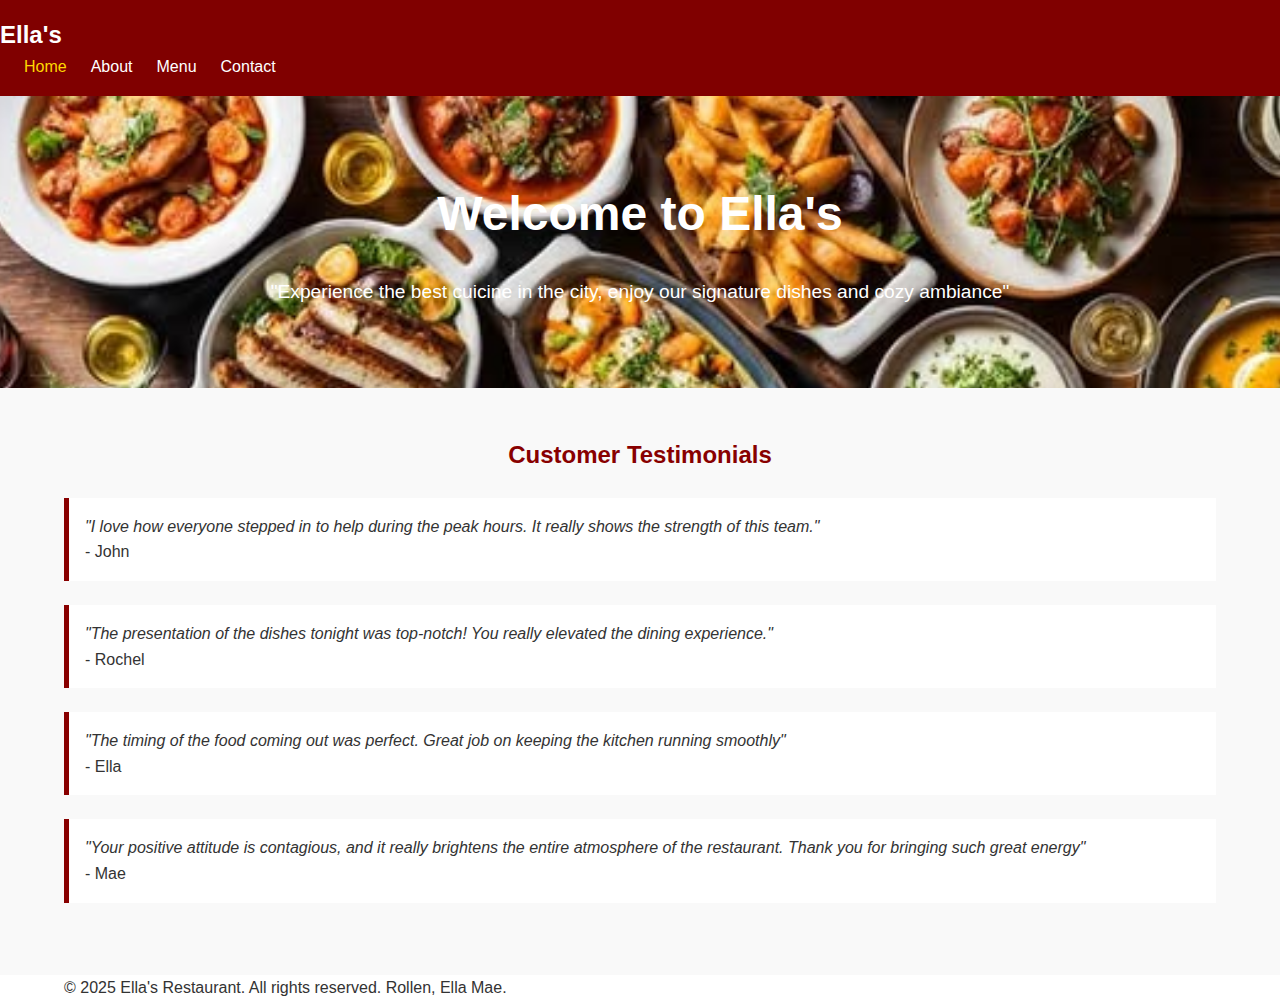
<file: index.html>
<!DOCTYPE html>
<html>
<head>
  <meta charset="UTF-8">
  <meta name="viewport" content="width=device-width, initial-scale=1">
  <title> Ella's Restaurant</title>
    <link rel="stylesheet" href="styles.css">
</head>

<body>
  <header>
    <nav class="navbar">
      <div class="logo">
        <a href="index.html"> Ella's</a>
      </div>
      <ul class="nav-links">
        <li><a href="index.html" class="active">Home</a></li>
        <li><a href="about.html">About</a></li>
        <li><a href="menu.html">Menu</a></li>
        <li><a href="contact.html">Contact</a></li>
      </ul>
    </nav>
  </header>
  <main>
    <section class="hero">
      <div class="container">
       <h1>Welcome to Ella's</h1>
                <p> "Experience the best cuicine in the city, enjoy our signature dishes and cozy ambiance"
                </p>
            </div>
        </section>

        <section class="testimonials">
            <div class="container">
                <h2>Customer Testimonials</h2>
                <div class="testimonial">
                    <p>"I love how everyone stepped in to help during the peak hours. It really shows the strength of this team."</p>
                    <span> - John</span>
                </div>
                <div class="testimonial">
                    <p>"The presentation of the dishes tonight was top-notch! You really elevated the dining experience."</p>
                    <span> - Rochel</span>
                </div>
                <div class="testimonial">
                    <p>"The timing of the food coming out was perfect. Great job on keeping the kitchen running smoothly"</p>
                    <span> - Ella</span>
                </div>
                <div class="testimonial">
                    <p>"Your positive attitude is contagious, and it really brightens the entire atmosphere of the restaurant. Thank you for bringing such great energy"</p>
                    <span> - Mae</span>
          
        </div>
      </div>
    </section>
  </main>
  <footer>
        <div class="container">
            <p>&copy; 2025 Ella's Restaurant. All rights reserved. Rollen, Ella Mae.</p>
        </div>
    </footer>
    
</body>
</html>
</file>
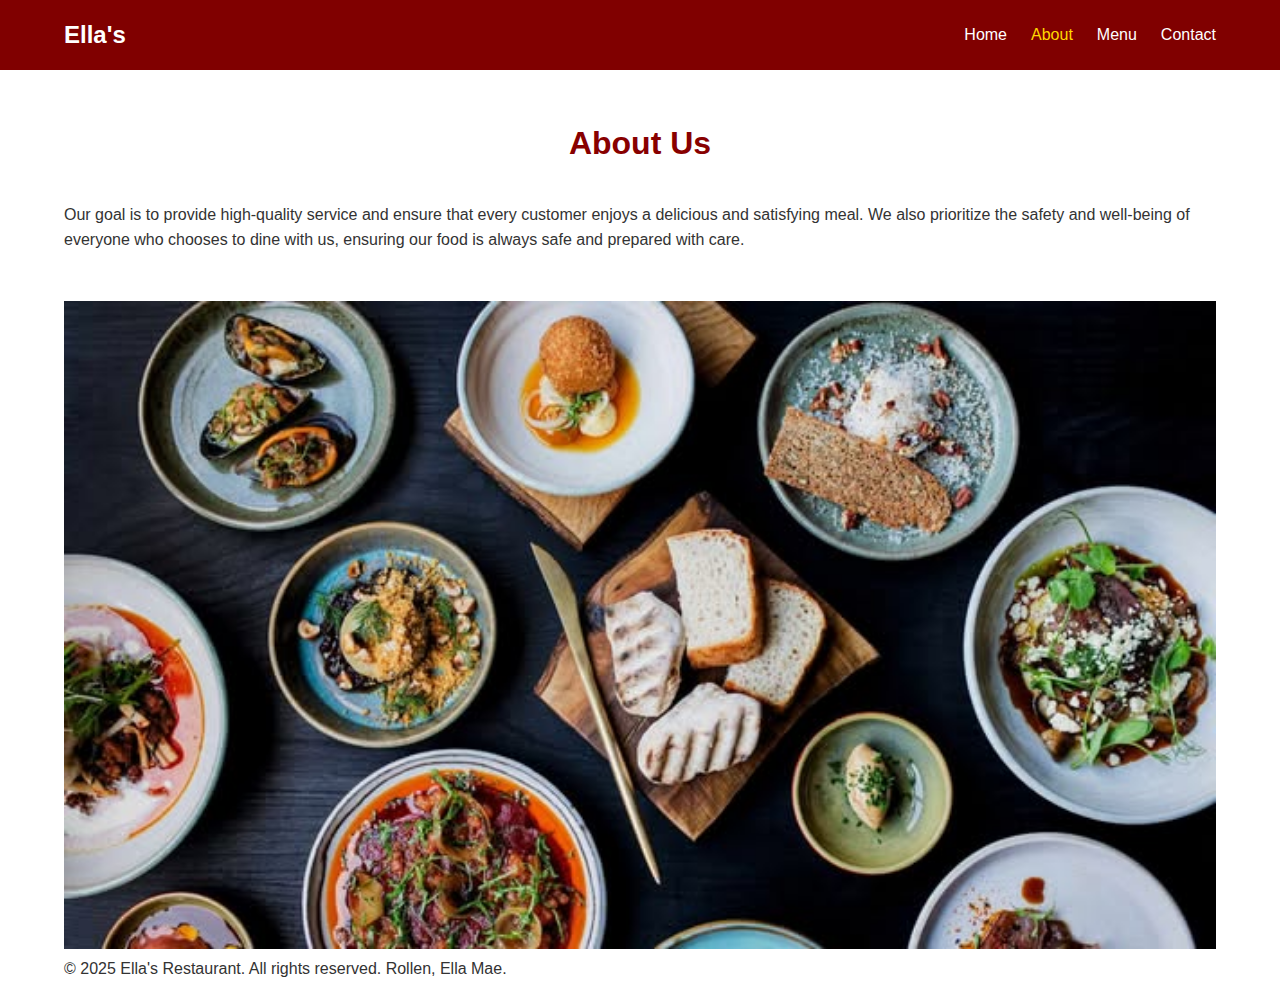
<file: about.html>
<!DOCTYPE html>
<html lang="en">
<head>
    <meta charset="UTF-8">
    <meta name="viewport" content="width=device-width, initial-scale=1.0">
    <title>Ella's Restaurant</title>
    <link rel="stylesheet" href="styles.css">
</head>
<body>
    <header>
        <nav class="navbar">
            <div class="container">
                <div class="logo">
                    <a href="index.html">Ella's</a>
                </div>
                
                <ul class="nav-links">
                    <li><a href="index.html">Home</a></li>
                    <li><a href="about.html" class="active">About</a></li>
                    <li><a href="menu.html">Menu</a></li>
                    <li><a href="contact.html">Contact</a></li>
                </ul>
            </div>
        </nav>
    </header>
    <main>
        <section class="about">
            <div class="container">
                <h1>About Us</h1>
                <p>
                    Our goal is to provide high-quality service and ensure that every customer enjoys a delicious and satisfying meal. 
                    We also prioritize the safety and well-being of everyone who chooses to dine with us, ensuring our food is always safe and prepared with care.
                
                </p>
            </div>
        </section>
        <section class="banner">
            <div class="container">
                <img src="2.jpg" alt="Ella's Banner" style="width: 100%; height:auto;">
            </div>
        </section>
    </main>
    <footer>
        <div class="container">
            <p>&copy; 2025 Ella's Restaurant. All rights reserved. Rollen, Ella Mae.</p> 
        </div>
    </footer>
    
</body>
</html>
</file>
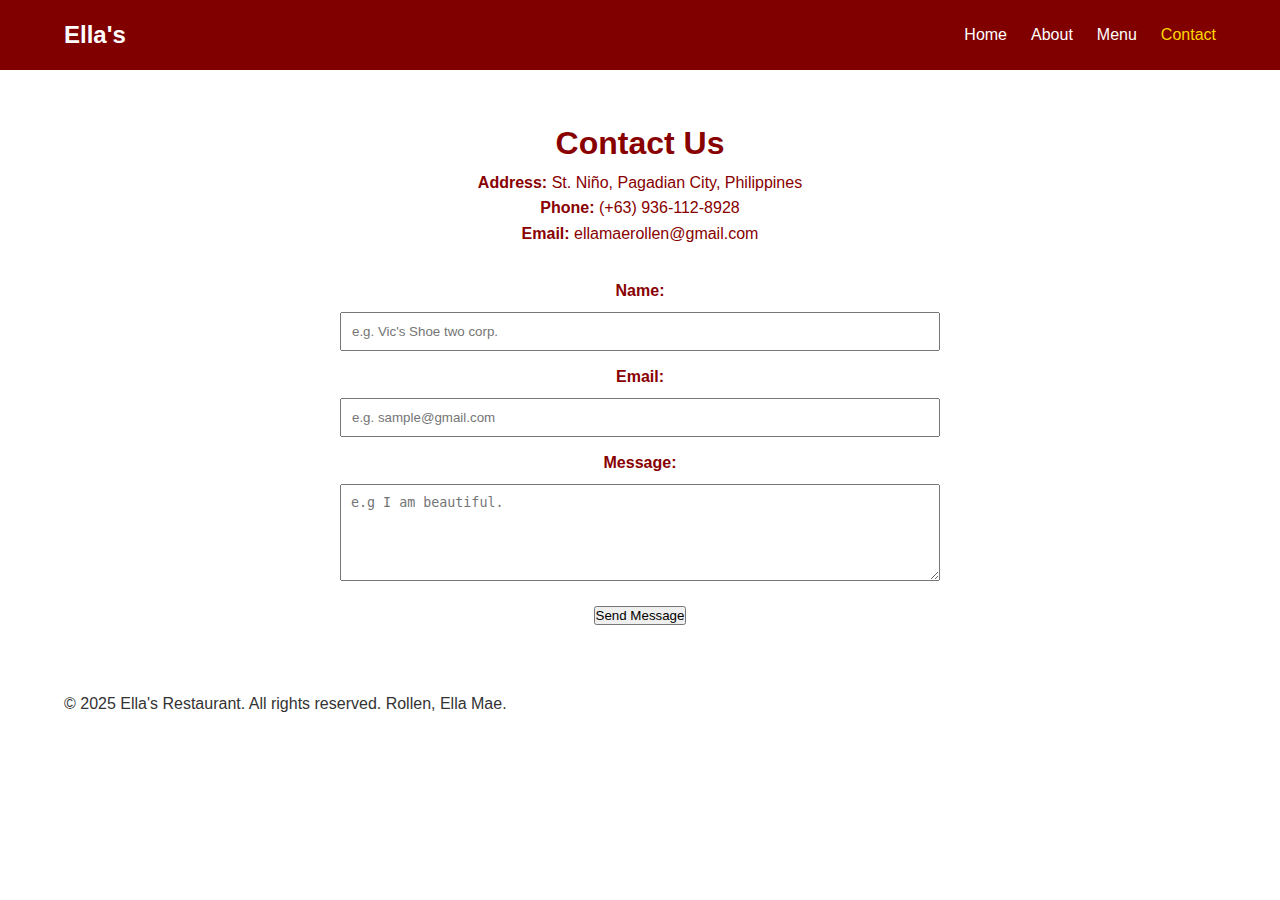
<file: contact.html>
<!DOCTYPE html>
<html lang="en">
<head>
    <meta charset="UTF-8">
    <meta name="viewport" content="width=device-width, initial-scale=1.0">
    <title>Ella's Restaurant</title>
    <link rel="stylesheet" href="styles.css">
</head>
<body>
    <header>
        <nav class="navbar">
            <div class="container">
                <div class="logo">
                    <a href="index.html">Ella's</a>
                </div>
                
                <ul class="nav-links">
                    <li><a href="index.html">Home</a></li>
                    <li><a href="about.html">About</a></li>
                    <li><a href="menu.html">Menu</a></li>
                    <li><a href="contact.html" class="active">Contact</a></li>
                </ul>
            </div>
        </nav>
    </header>

    <main>
        <section class="contact">
            <div class="container">
                <h1>Contact Us</h1>
                <div class="contact-details">
                    <p><strong>Address:</strong> St. Niño, Pagadian City, Philippines</p>
                    <p><strong>Phone:</strong> (+63) 936-112-8928  </p>
                    <p><strong>Email:</strong> ellamaerollen@gmail.com</p>
                </div>

                <form action="" method="post" class="contact-form">
                    <label for="name">Name: </label>
                    <input type="text" id="name" name="name" placeholder="e.g. Vic's Shoe two corp.">
                    <br>

                    <label for="Email">Email: </label>
                    <input type="text" id="name" name="name" placeholder="e.g. sample@gmail.com">
                    <br>

                    <label for="message">Message: </label>
                    <textarea id="message" name="message" rows="5" placeholder="e.g I am beautiful."></textarea>
                    <br>
                    <button type="submit">Send Message</button>
                </form>
            </div>
        </section>
    </main>

    <footer>
        <div class="container">
            <p>&copy; 2025 Ella's Restaurant. All rights reserved. Rollen, Ella Mae.</p> 
        </div>
    </footer>
    
</body>
</html>
</file>
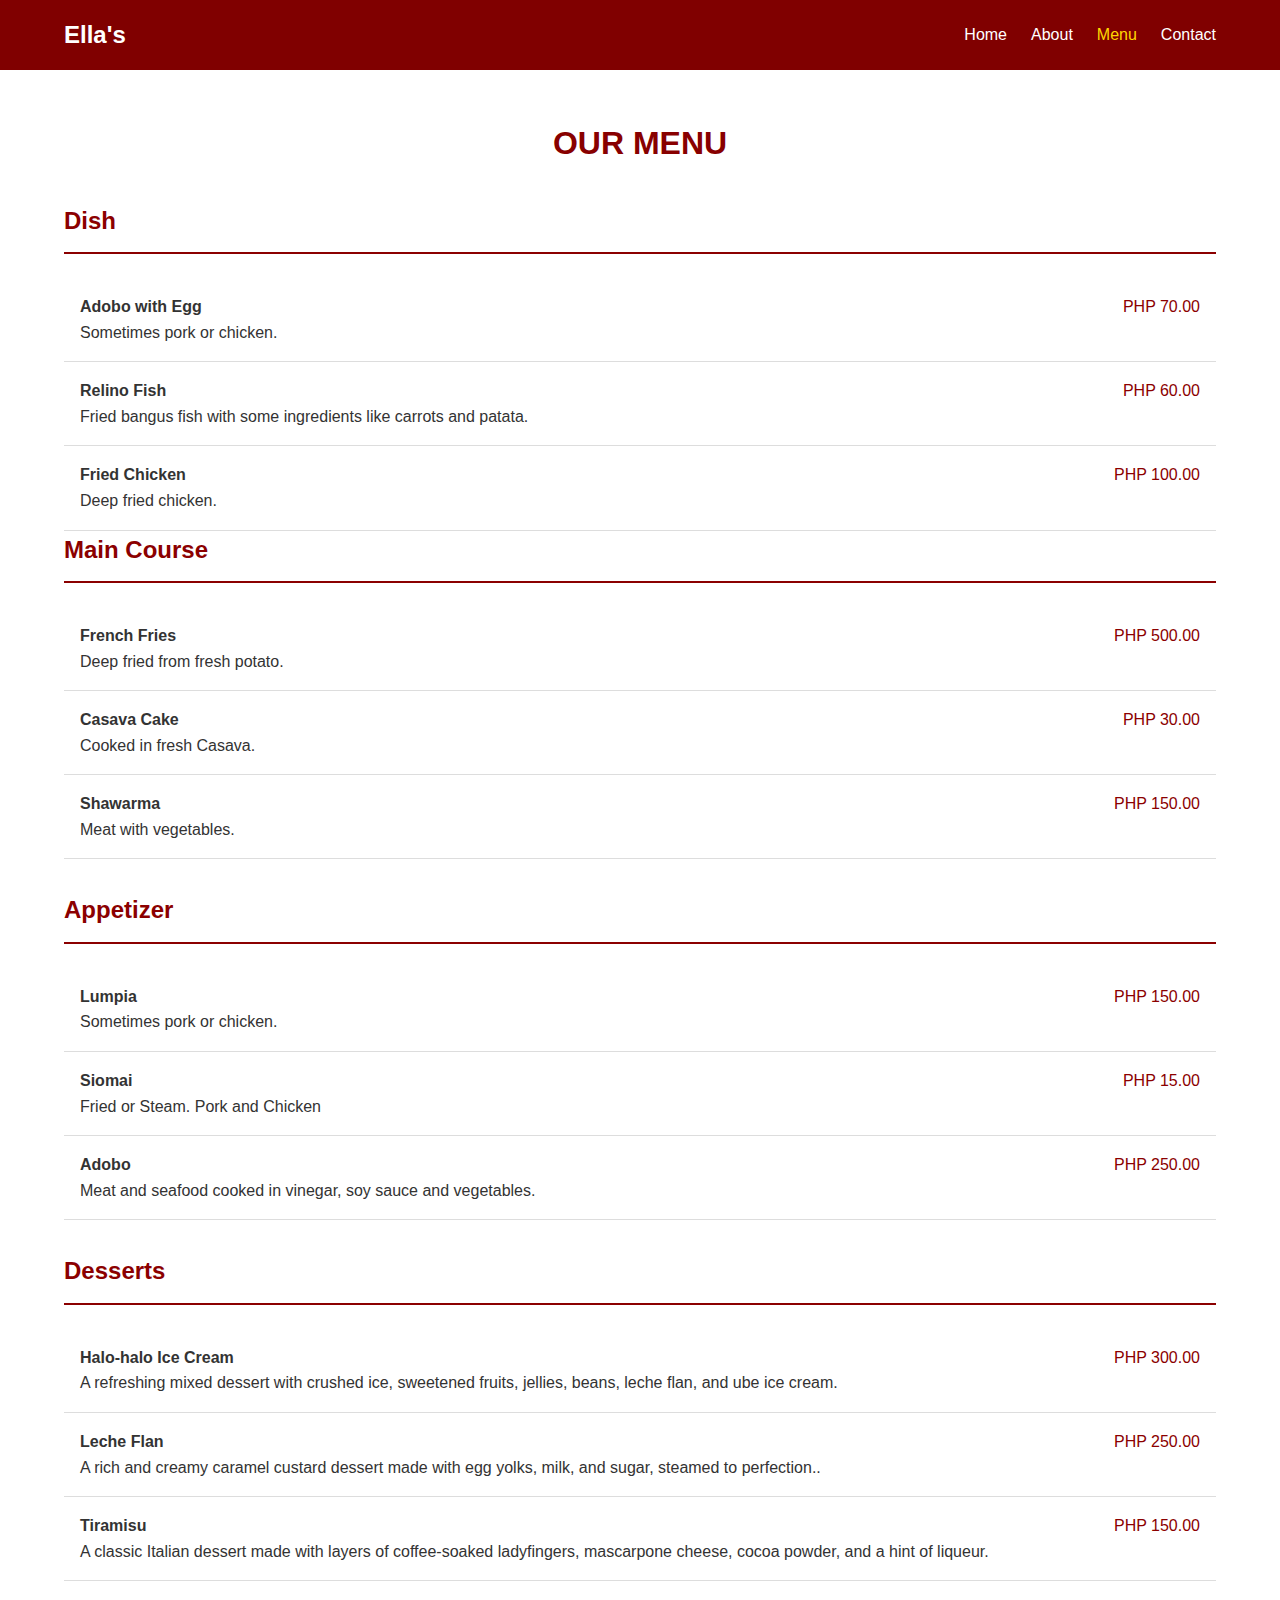
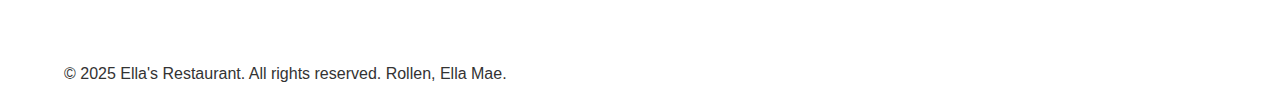
<file: menu.html>
<!DOCTYPE html>
<html lang="en">
<head>
    <meta charset="UTF-8">
    <meta name="viewport" content="width=device-width, initial-scale=1.0">
    <title>Ella's Restaurant</title>
    <link rel="stylesheet" href="styles.css">
</head>
<body>
    <header>
        <nav class="navbar">
            <div class="container">
                <div class="logo">
                    <a href="index.html">Ella's </a>
            </div>
            <ul class="nav-links">
                <li><a href="index.html">Home</a></li>
                <li><a href="about.html">About</a></i>
                <li><a href="menu.html" class="active">Menu</a></li>
                <li><a href="contact.html">Contact</a></li>
            </ul>
        </div>
        </nav>
    </header>
    <main>
        <section class="menu">
            <div class="container">
                <h1>OUR MENU</h1>
                <div class="menu-section">
                    <h2>Dish</h2>
                    <ul>
                        <li>
                           <span class="dish">Adobo with Egg</span>
                           <span class="price">PHP 70.00</span>
                           <p>Sometimes pork or chicken.</p>
                        </li>
                        <li>
                            <span class="dish">Relino Fish</span>
                            <span class="price">PHP 60.00</span>
                            <p>Fried bangus fish with some ingredients like carrots and patata.</p>
                      </li>
                      <li>
                      <span class="dish">Fried Chicken</span>
                            <span class="price">PHP 100.00</span>
                            <p>Deep fried chicken.</p>
                        </li>
                    </ul>
                        <div class="menu-section">
                            <h2>Main Course</h2>
                            <ul>
                                <li>
                                   <span class="dish"> French Fries</span>
                                   <span class="price">PHP 500.00</span>
                                   <p>Deep fried from fresh potato.</p>
                                </li>
                                <li>
                                    <span class="dish">Casava Cake</span>
                                    <span class="price">PHP 30.00</span>
                                    <p>Cooked in fresh Casava.</p>
                              </li>
                              <li>
                              <span class="dish">Shawarma</span>
                                    <span class="price">PHP 150.00</span>
                                    <p>Meat with vegetables.</p>
                                </li>
                            </ul>
                            </div>
                <div class="menu-section">
                    <h2>Appetizer</h2>
                    <ul>
                        <li>
                           <span class="dish">Lumpia</span>
                           <span class="price">PHP 150.00</span>
                           <p>Sometimes pork or chicken.</p>
                        </li>
                        <li>
                            <span class="dish">Siomai</span>
                            <span class="price">PHP 15.00</span>
                            <p>Fried or Steam. Pork and Chicken</p>
                      </li>
                      <li>
                        <span class="dish">Adobo</span>
                            <span class="price">PHP 250.00</span>
                            <p>Meat and seafood cooked in vinegar, soy sauce and vegetables.</p>
                        </li>
                    </ul>
                </div>
                <div class="menu-section">
                    <h2>Desserts</h2>
                    <ul>
                        <li>
                            <span class="dish">Halo-halo Ice Cream</span>
                            <span class="price">PHP 300.00</span>
                            <P> A refreshing mixed dessert with crushed ice, sweetened fruits, jellies, beans, leche flan, and ube ice cream.</P>
                        </li>
                    </ul>

                    </h2>
                    <ul>
                        <li>
                           <span class="dish">Leche Flan</span>
                           <span class="price">PHP 250.00</span>
                           <p>A rich and creamy caramel custard dessert made with egg yolks, milk, and sugar, steamed to perfection..</p>
                        </li>
                      <li>
                      <span class="dish">Tiramisu</span>
                            <span class="price">PHP 150.00</span>
                            <p>A classic Italian dessert made with layers of coffee-soaked ladyfingers, mascarpone cheese, cocoa powder, and a hint of liqueur.</p>
                            </li>
                    </ul>
                </div>
            </div> 
        </section>
    </main>
    <footer>
        <div class="container">
            <p>&copy; 2025 Ella's Restaurant. All rights reserved. Rollen, Ella Mae.</p>
        </div>
    </footer>
</body>
</html>
</file>
<file: styles.css>
*{
    margin: 0;
    padding: 0;
    box-sizing: border-box;
  }
  
  body{
    font-family: Arial, Helvetica, sans-serif;
    line-height: 1.6;
    color: #333;
  }
  
  .container{
    width: 90%;
    max-width: 1200px;
    margin: 0 auto;
  }
  
  .navbar{
    background-color: #800000;
    padding: 1em 0;
  }
  
  .navbar .container{
    display: flex;
    align-items: center;
    justify-content: space-between;
  }
  
  .navbar .logo a{
    color: #fff;
    text-decoration: none;
    font-size: 1.5em;
    font-weight: bold;
  }
  
  .navbar .nav-links{
    list-style: none;
    display: flex;
  }
  
  .navbar .nav-links li{
    margin-left: 1.5em;
  }
  
  .navbar .nav-links a{
    color: #fff;
    text-decoration: none;
    font-size: 1em;
    transition: color 0.3s ease;
  }
  
  .navbar .nav-links a:hover,
  .navbar .nav-links .active{
    color: #FFD700;
  }
  
  .hero{
    background: url("1.jpg") no-repeat center center/cover fixed;
    padding: 5em 0;
    color: #fff;
    text-align: center;
  }
  
  .hero h1{
    font-size: 3em;
    margin-bottom: 0.5em;
  }
  
  .hero p{
    font-size: 1.2em;
  }
  
  .about,
  .menu,
  .contact,
  .testimonials{
    padding: 3em 0;
  }
  
  .about h1,
  .menu h1,
  .contact,
  .testimonials h2{
    text-align: center;
    margin-bottom: 1em;
    color: #880000;
  }
  
  .testimonials{
    background-color: #f9f9f9;
  }
  
  .testimonials .testimonial{
    margin-bottom: 1.5em;
    padding: 1em;
    border-left: 5px solid #880000;
    background-color: #fff;
  }
  
  .testimonials .testimonial p{
    font-style: italic;
  }
  
  .testimonials .testimonials span{
    display: block;
    margin-top: 0.5em;
    font-weight: bold;
    text-align: right;
    color: #880000;
  }
  
  .menu-section{
    margin-bottom: 2em;
  }
  
  .menu-section h2{
    border-bottom: 2px solid #8B0000;
    padding-bottom: 0.5em;
    margin-bottom: 1em;
    color: #8B0000;
  }
  
  .menu-section ul{
    list-style: none;
  }
  
  .menu-section li{
    padding: 1em;
    border-bottom: 1px solid #ddd;
  }
  
  .menu-section li:last :last-child{
    border-bottom: none;
  }
  
  .menu-section .dish{
    font-weight: bold;
  }
  
  .menu-section .price{
    float: right;
    color: #8B0000;
  }
  
  .contact-details{
    margin-bottom: 2em;
    text-align: center;
  }
  
  .contact-form{
    max-width: 600px;
    margin: 0 auto;
  }
  
  .contact-form label{
    display: block;
    margin-bottom: 0.5em;
    font-weight: bold;
  }
  
  .contact-form input,
  .contact-form textarea{
    width: 100%;
    padding: 0.75em;
    margin-bottom: 1em;
  }
</file>
